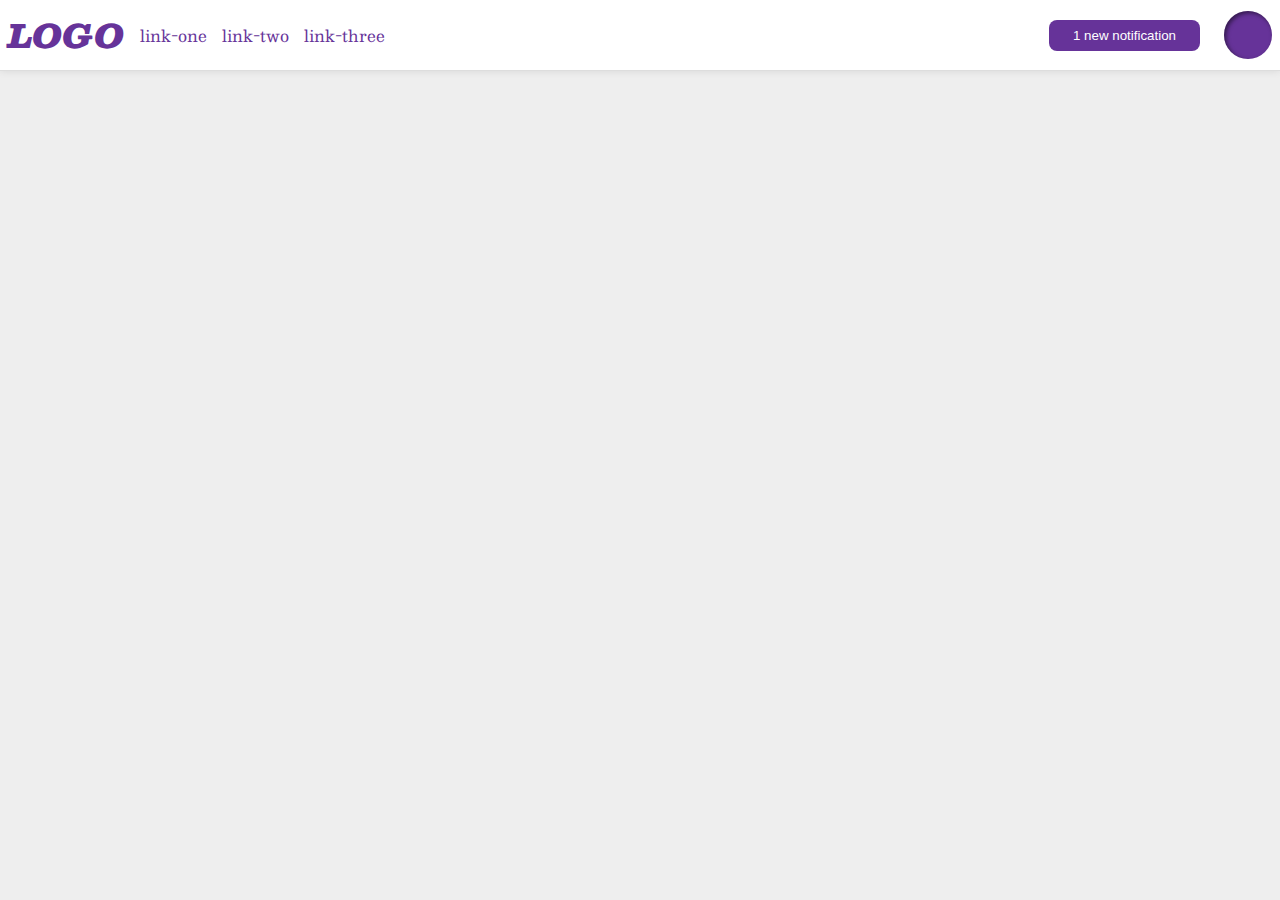
<file: flex/03-flex-header-2/index.html>
<!DOCTYPE html>
<html lang="en">
  <head>
    <meta charset="UTF-8">
    <meta http-equiv="X-UA-Compatible" content="IE=edge">
    <meta name="viewport" content="width=device-width, initial-scale=1.0">
    <title>Flex Header 2</title>
    <link rel="stylesheet" href="style.css">
  </head>
  <body>
    <div class="header">
      <div class="left-items">
        <div class="logo">
          LOGO
        </div>
        <ul class="links">
          <li><a href="google.com">link-one</a></li>
          <li><a href="google.com">link-two</a></li>
          <li><a href="google.com">link-three</a></li>
        </ul>
      </div>
      <div class="right-items">
        <button class="notifications">
          1 new notification
        </button>
        <div class="profile-image"></div>
      </div>
    </div>
  </body>
</html>
</file>
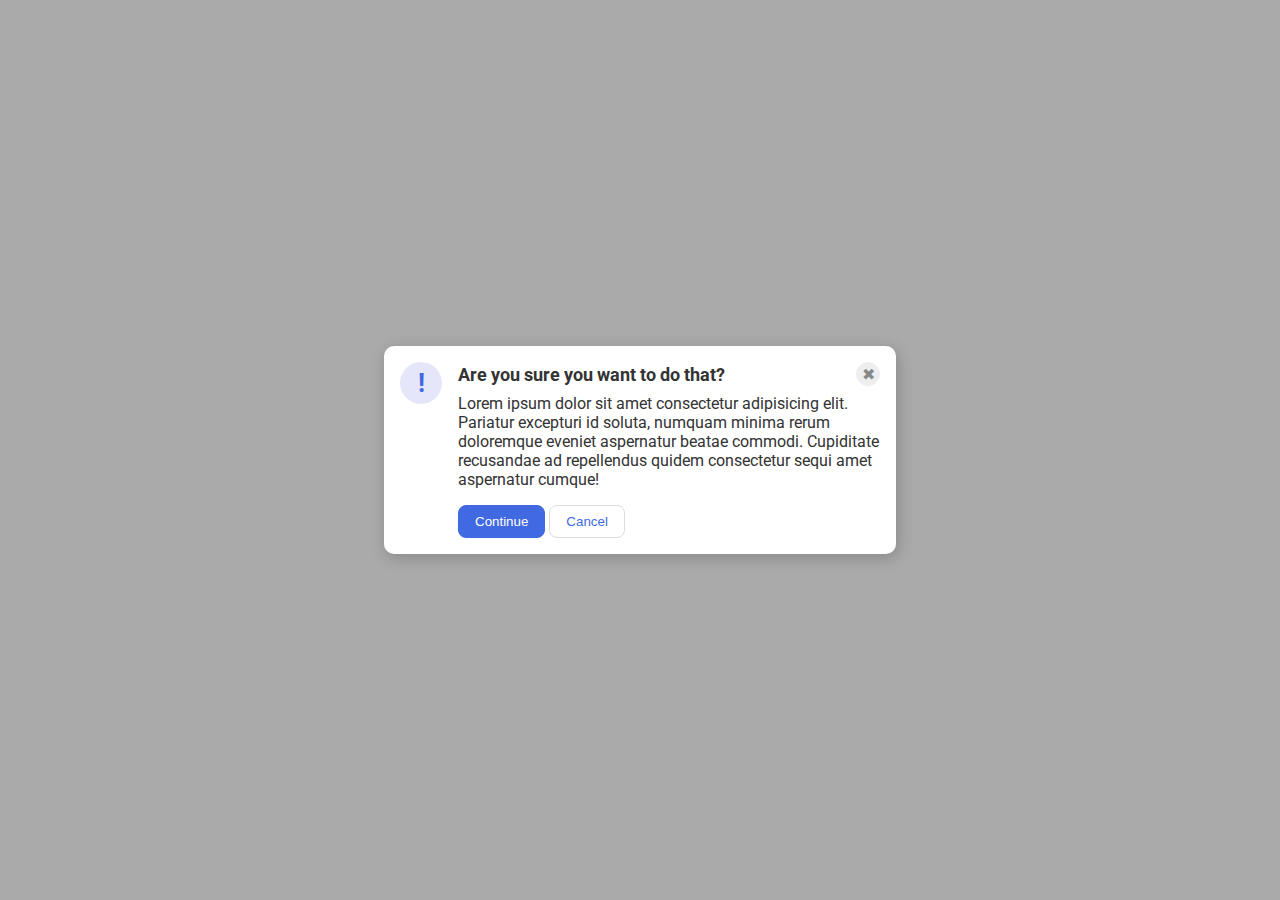
<file: flex/05-flex-modal/index.html>
<!DOCTYPE html>
<html lang="en">
  <head>
    <meta charset="UTF-8">
    <meta http-equiv="X-UA-Compatible" content="IE=edge">
    <meta name="viewport" content="width=device-width, initial-scale=1.0">
    <link rel="stylesheet" href="style.css">
    <title>Modal</title>
  </head>
  <body>
    <div class="modal">
      <div class="icon">!</div>
      <div class="container">
        <div class="header">Are you sure you want to do that?
          <button class="close-button">✖</button>
        </div>
        <div class="text">Lorem ipsum dolor sit amet consectetur adipisicing elit. Pariatur excepturi id soluta, numquam minima rerum doloremque eveniet aspernatur beatae commodi. Cupiditate recusandae ad repellendus quidem consectetur sequi amet aspernatur cumque!</div>
        <button class="continue">Continue</button>
        <button class="cancel">Cancel</button>
      </div>
    </div>
  </body>
</html>
</file>
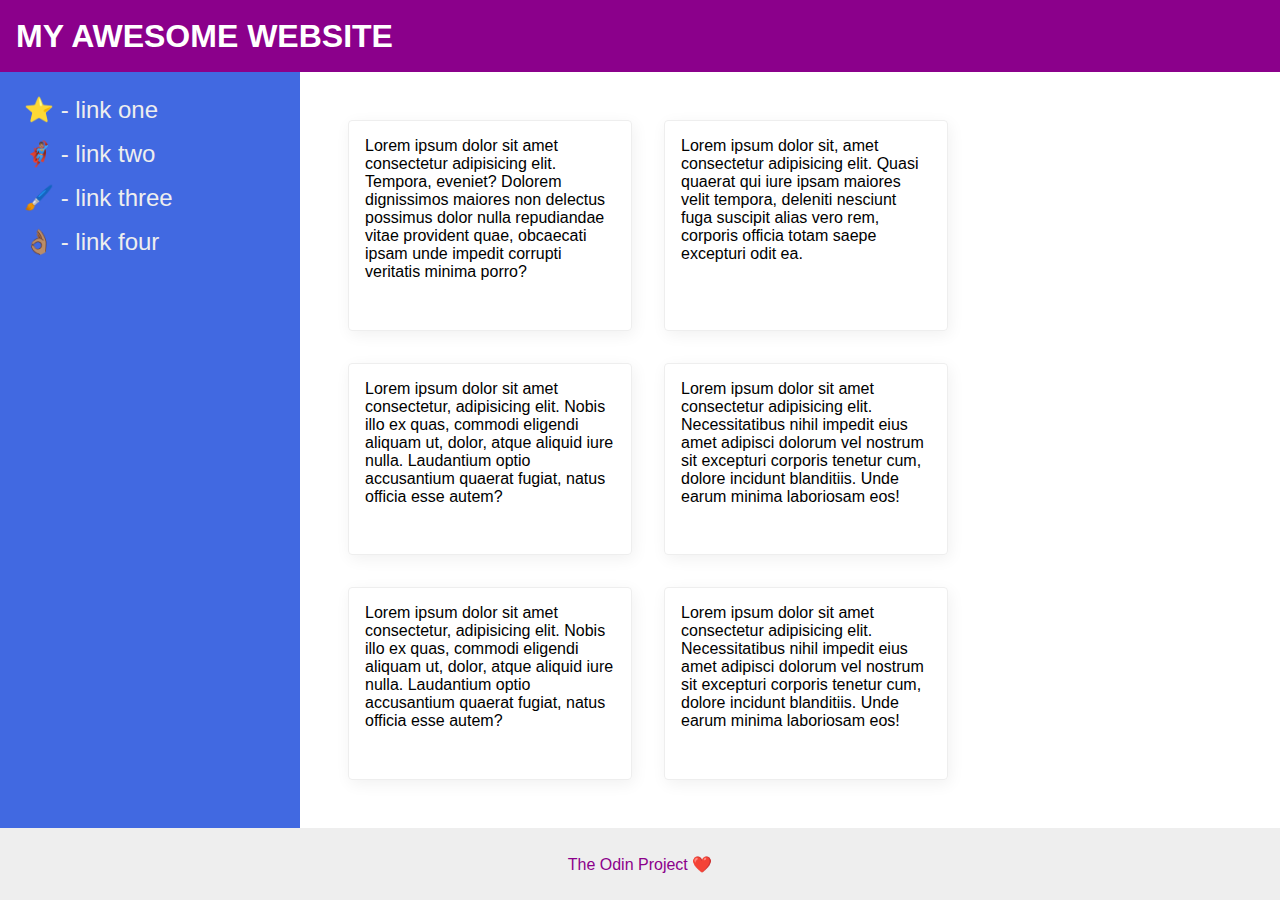
<file: flex/07-flex-layout-2/index.html>
<!DOCTYPE html>
<html lang="en">
  <head>
    <meta charset="UTF-8">
    <meta http-equiv="X-UA-Compatible" content="IE=edge">
    <meta name="viewport" content="width=device-width, initial-scale=1.0">
    <title>The Holy Grail</title>
    <link rel="stylesheet" href="style.css">
  </head>
  <body>
    <div class="header">
      MY AWESOME WEBSITE
    </div>
  <div class="container">
    <div class="sidebar">
      <ul>
        <li><a href="#">⭐ - link one</a></li>
        <li><a href="#">🦸🏽‍♂️ - link two</a></li>
        <li><a href="#">🖌️ - link three</a></li>
        <li><a href="#">👌🏽 - link four</a></li>
      </ul>
    </div>
    <div class="container2">
      <div class="card">Lorem ipsum dolor sit amet consectetur adipisicing elit. Tempora, eveniet? Dolorem dignissimos maiores non delectus possimus dolor nulla repudiandae vitae provident quae, obcaecati ipsam unde impedit corrupti veritatis minima porro?</div>
      <div class="card">Lorem ipsum dolor sit, amet consectetur adipisicing elit. Quasi quaerat qui iure ipsam maiores velit tempora, deleniti nesciunt fuga suscipit alias vero rem, corporis officia totam saepe excepturi odit ea.</div>
      <div class="card">Lorem ipsum dolor sit amet consectetur, adipisicing elit. Nobis illo ex quas, commodi eligendi aliquam ut, dolor, atque aliquid iure nulla. Laudantium optio accusantium quaerat fugiat, natus officia esse autem?</div>
      <div class="card">Lorem ipsum dolor sit amet consectetur adipisicing elit. Necessitatibus nihil impedit eius amet adipisci dolorum vel nostrum sit excepturi corporis tenetur cum, dolore incidunt blanditiis. Unde earum minima laboriosam eos!</div>
      <div class="card">Lorem ipsum dolor sit amet consectetur, adipisicing elit. Nobis illo ex quas, commodi eligendi aliquam ut, dolor, atque aliquid iure nulla. Laudantium optio accusantium quaerat fugiat, natus officia esse autem?</div>
      <div class="card">Lorem ipsum dolor sit amet consectetur adipisicing elit. Necessitatibus nihil impedit eius amet adipisci dolorum vel nostrum sit excepturi corporis tenetur cum, dolore incidunt blanditiis. Unde earum minima laboriosam eos!</div>
    </div>
  </div>
    <div class="footer">
      The Odin Project ❤️
    </div>
  </body>
</html>
</file>
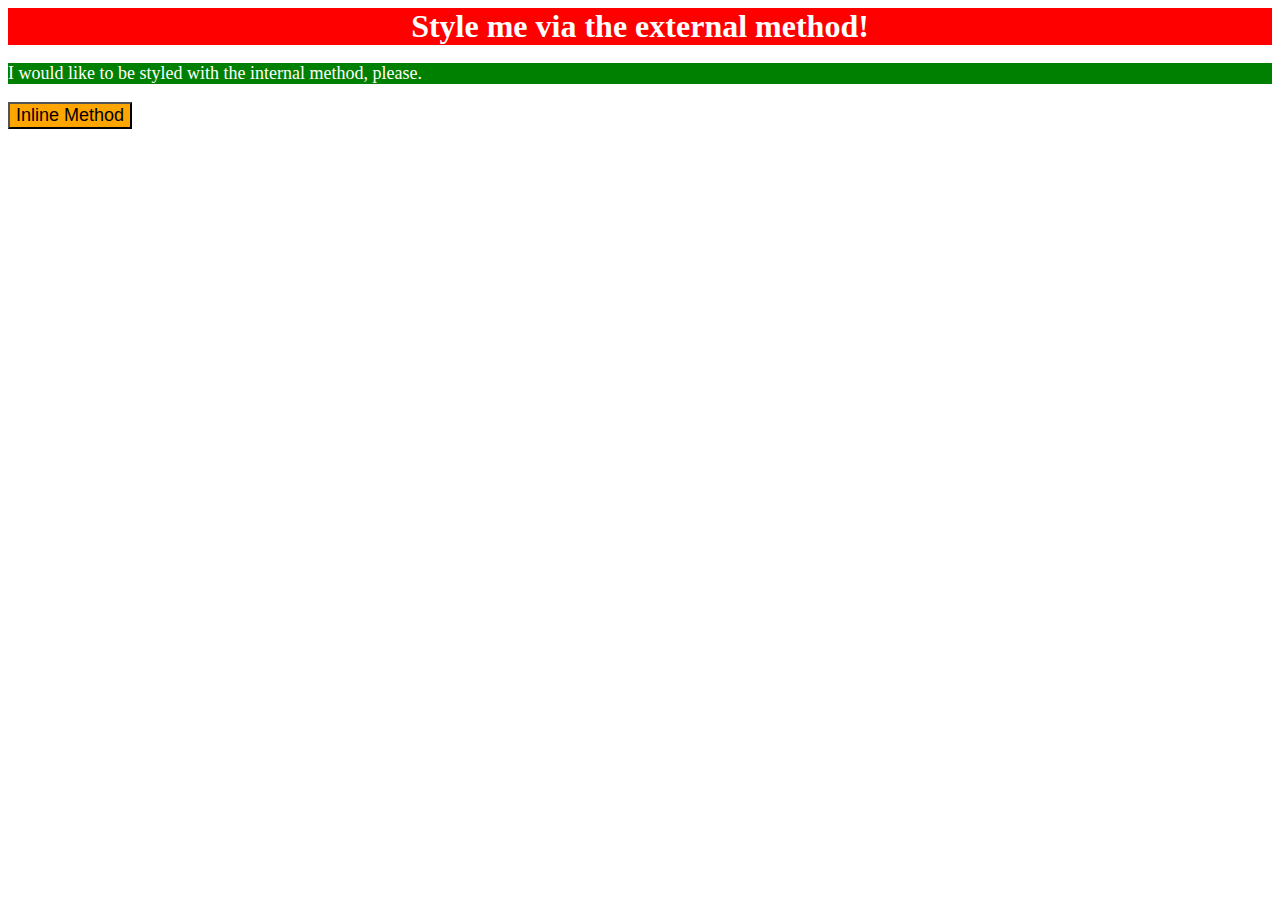
<file: foundations/01-css-methods/index.html>
<!DOCTYPE html>
<html lang="en">
  <head>
    <meta charset="UTF-8">
    <meta http-equiv="X-UA-Compatible" content="IE=edge">
    <meta name="viewport" content="width=device-width, initial-scale=1.0">
    <title>Methods for Adding CSS</title>
    <link rel="stylesheet" href="styles.css" />
    <style>
    p {
      color: white;
      background-color: green;
      font-size: 18px;  
    }
    </style>
  </head>
  <body>
    <div>Style me via the external method!</div>
    <p>I would like to be styled with the internal method, please.</p>
    <button style="background-color: orange; font-size: 18px;">Inline Method</button>
  </body>
</html>
</file>
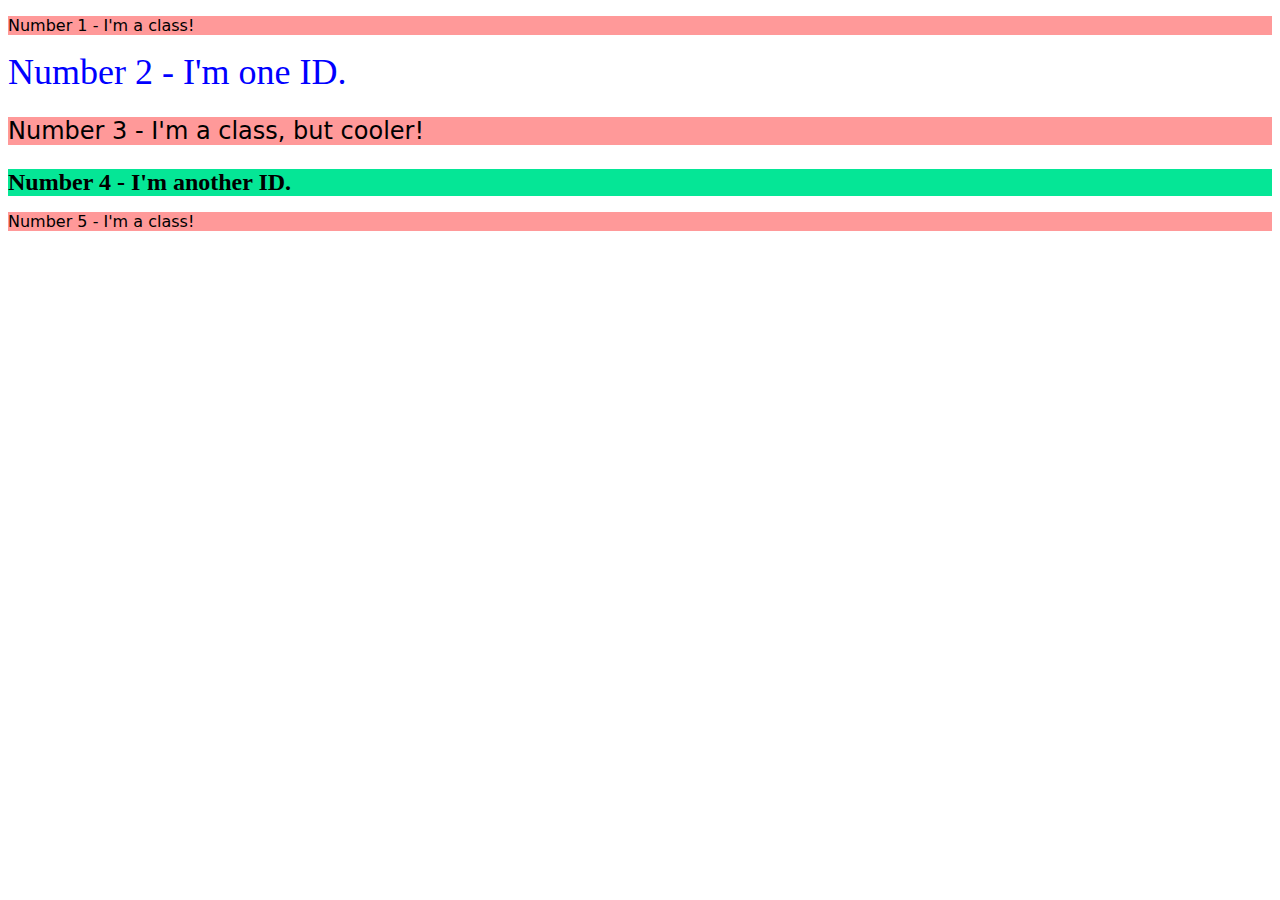
<file: foundations/02-class-id-selectors/index.html>
<!DOCTYPE html>
<html lang="en">
  <head>
    <meta charset="UTF-8">
    <meta http-equiv="X-UA-Compatible" content="IE=edge">
    <meta name="viewport" content="width=device-width, initial-scale=1.0">
    <title>Class and ID Selectors</title>
    <link rel="stylesheet" href="style.css">
  </head>
  <body>
    <p class="odd">Number 1 - I'm a class!</p>
    <div id="blue-txt">Number 2 - I'm one ID.</div>
    <p class="cooler odd">Number 3 - I'm a class, but cooler!</p>
    <div id="grn-bckgrnd">Number 4 - I'm another ID.</div>
    <p class="odd">Number 5 - I'm a class!</p>
  </body>
</html>
</file>
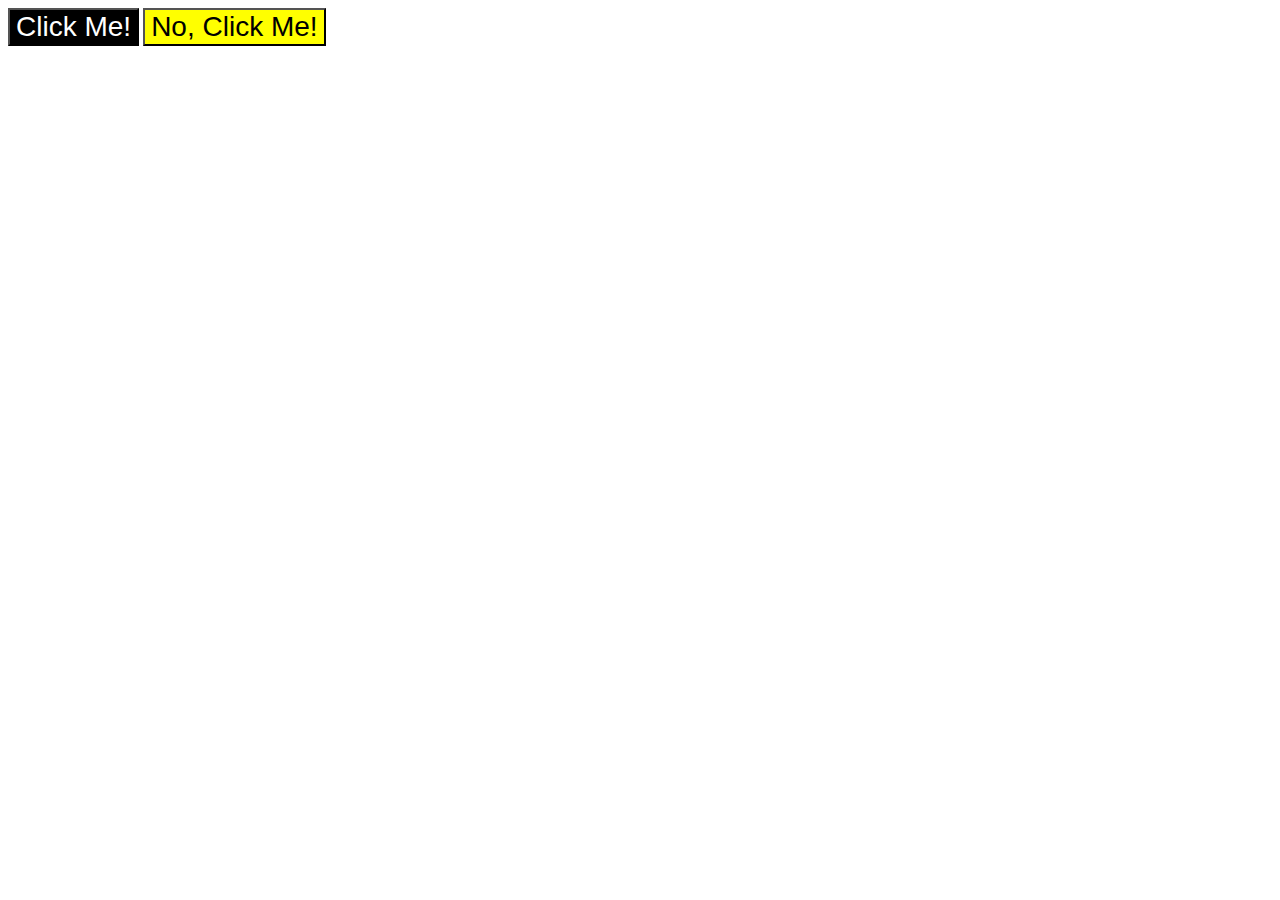
<file: foundations/03-grouping-selectors/index.html>
<!DOCTYPE html>
<html lang="en">
  <head>
    <meta charset="UTF-8">
    <meta http-equiv="X-UA-Compatible" content="IE=edge">
    <meta name="viewport" content="width=device-width, initial-scale=1.0">
    <title>Grouping Selectors</title>
    <link rel="stylesheet" href="style.css">
  </head>
  <body>
    <button class="me">Click Me!</button>
    <button class="no-me">No, Click Me!</button>
  </body>
</html>
</file>
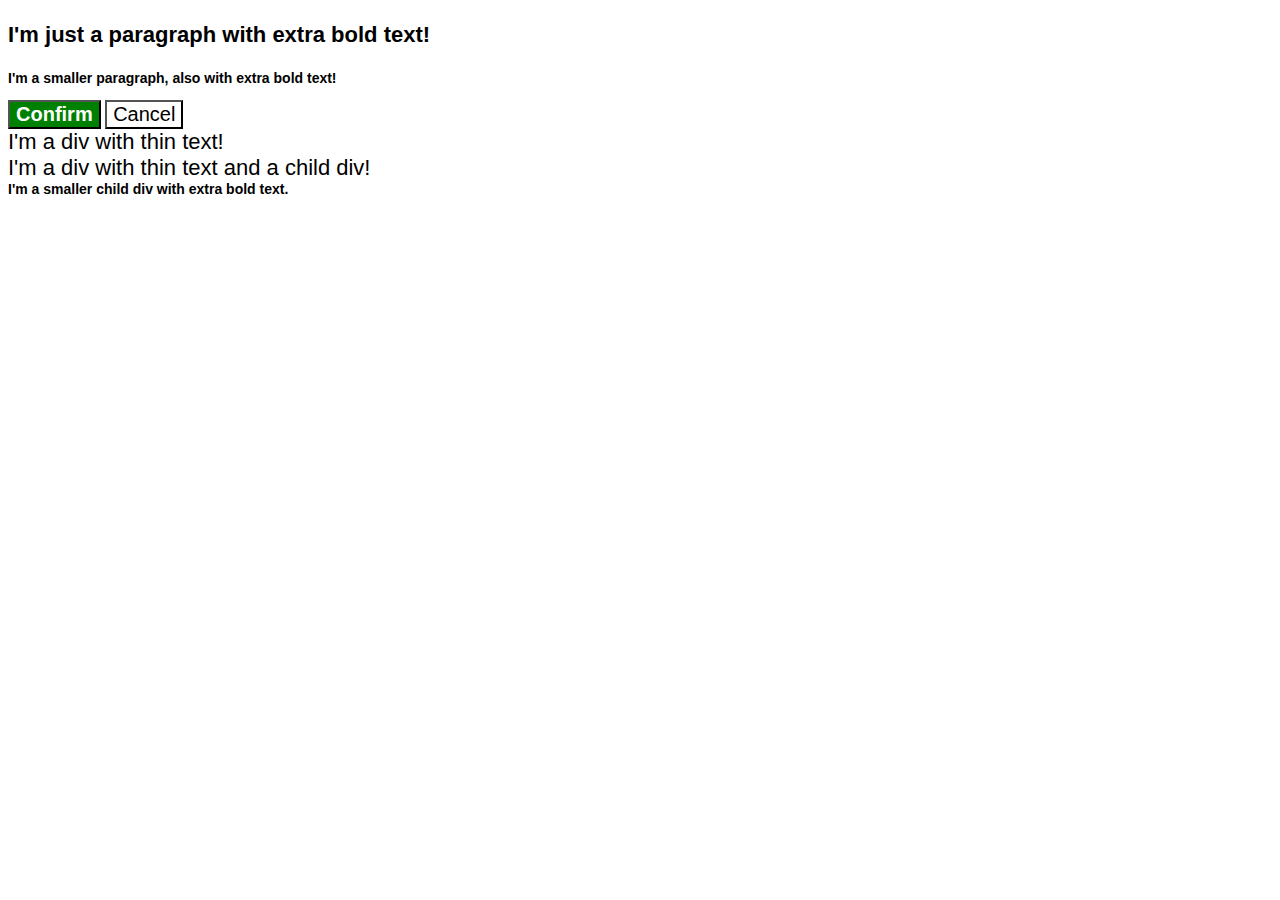
<file: foundations/06-cascade-fix/index.html>
<!DOCTYPE html>
<html lang="en">
  <head>
    <meta charset="UTF-8">
    <meta http-equiv="X-UA-Compatible" content="IE=edge">
    <meta name="viewport" content="width=device-width, initial-scale=1.0">
    <title>Fix the Cascade</title>
    <link rel="stylesheet" href="style.css">
  </head>
  <body>
    <p class="para">I'm just a paragraph with extra bold text!</p>
    <p class="para small-para">I'm a smaller paragraph, also with extra bold text!</p>

    <button id="confirm-button" class="button confirm">Confirm</button>
    <button id="cancel-button" class="button cancel">Cancel</button>

    <div class="text">I'm a div with thin text!</div>
    <div class="text">I'm a div with thin text and a child div!
      <div class="text child">I'm a smaller child div with extra bold text.</div>
    </div>
  </body>
</html>
</file>
<file: flex/03-flex-header-2/style.css>
/* this is some magical font-importing.  
you'll learn about it later. */
@import url('https://fonts.googleapis.com/css2?family=Besley:ital,wght@0,400;1,900&display=swap');

body {
  margin: 0;
  background: #eee;
  font-family: Besley, serif;
}

.header {
  background: white;
  border-bottom: 1px solid #ddd;
  box-shadow: 0 0 8px rgba(0,0,0,.1);
  padding: 8px;
  display: flex;
  justify-content: space-between;
}

.profile-image {
  background: rebeccapurple;
  box-shadow: inset 2px 2px 4px rgba(0,0,0,.5);
  border-radius: 50%;
  width: 48px;
  height: 48px;
}

.logo {
  color: rebeccapurple;
  font-size: 32px;
  font-weight: 900;
  font-style: italic;
}

button {
  border: none;
  border-radius: 8px;
  background: rebeccapurple;
  color: white;
  padding: 8px 24px;
  margin: 8px;
}

a {
  /* this removes the line under our links */
  text-decoration: none;
  color: rebeccapurple;
}

ul {
  list-style-type: none;
  display: flex;
  margin: 0;
  padding: 0;
  gap: 15px;
}

.left-items, .right-items {
  display: flex;
  gap: 16px;
  align-items: center;
}
</file>
<file: flex/05-flex-modal/style.css>
@import url('https://fonts.googleapis.com/css2?family=Roboto:wght@400;700&display=swap');

html, body {
  height: 100%;
}

body {
  font-family: Roboto, sans-serif;
  margin: 0;
  background: #aaa;
  color: #333;
  /* I'll give you this one for free lol */
  display: flex;
  align-items: center;
  justify-content: center;
}

.modal {
  background: white;
  width: 480px;
  border-radius: 10px;
  box-shadow: 2px 4px 16px rgba(0,0,0,.2);
  display: flex;
  gap: 16px;
  padding: 16px;
}

.header {
  display: flex;
  align-items: center;
  justify-content: space-between;
  font-size: 18px;
  font-weight: 700;
  margin-bottom: 8px;
}
.icon {
  color: royalblue;
  font-size: 26px;
  font-weight: 700;
  background: lavender;
  width: 42px;
  height: 42px;
  border-radius: 50%;
  display: flex;
  align-items: center;
  justify-content: center;
  flex-shrink: 0;
}

.close-button {
  background: #eee;
  border-radius: 50%;
  color: #888;
  font-weight: 400;
  font-size: 16px;
  height: 24px;
  width: 24px;
  display: flex;
  align-items: center;
  justify-content: center;
  border: 1px solid #eee;
  padding: 0;
}

.text {
  margin-bottom: 16px;
}

button {
  cursor: pointer;
  padding: 8px 16px;
  border-radius: 8px;
}

button.continue {
  background: royalblue;
  border: 1px solid royalblue;
  color: white;
}

button.cancel {
  background: white;
  border: 1px solid #ddd;
  color: royalblue;
}
</file>
<file: flex/07-flex-layout-2/style.css>
body {
  font-family: -apple-system, BlinkMacSystemFont, 'Segoe UI', Roboto, Oxygen, Ubuntu, Cantarell, 'Open Sans', 'Helvetica Neue', sans-serif;
  margin: 0;
  min-height: 100vh;
  display: flex;
  flex-direction: column;
}

.container {
  display: flex;
  flex: 1;
}

.container2 {
  display: flex;
  padding: 32px;
  flex-wrap: wrap;
}

.header {
  height: 72px;
  background: darkmagenta;
  color: white;
  display: flex;
  align-items: center;
  font-size: 32px;
  font-weight: 900;
  padding: 0 16px;
}

.footer {
  height: 72px;
  background: #eee;
  color: darkmagenta;
  display: flex;
  align-items: center;
  justify-content: center;
}

.sidebar {
  width: 300px;
  background: royalblue;
  box-sizing: border-box;
  flex-shrink: 0;
  padding: 16px;
}

a {
  font-size: 24px;
  color: #eee;
  text-decoration: none;
}

ul {
  list-style-type: none;
  padding: 0;
  margin: 0;
}

li {
  padding: 8px;
}

.card {
  border: 1px solid #eee;
  box-shadow: 2px 4px 16px rgba(0,0,0,.06);
  border-radius: 4px;
  width: 250px;
  margin: 16px;
  padding: 16px;
}
</file>
<file: foundations/01-css-methods/styles.css>
div {
    color: white;
    background-color: red;
    font-size: 32px;
    text-align: center;
    font-weight: bold;
}
</file>
<file: foundations/02-class-id-selectors/style.css>
.odd {
    background-color: hsl(360, 100%, 80%);
    font-family: Verdana, "DejaVu Sans", sans-serif;
}

.cooler {
    font-size: 24px;
}

#blue-txt {
    color: rgb(0, 0, 255);
    font-size: 36px;
}

#grn-bckgrnd {
    background-color: rgb(5, 230, 150);
    font-size: 24px;
    font-weight: bold;
}
</file>
<file: foundations/03-grouping-selectors/style.css>
.me,
.no-me {
    font-size: 28px;
    font-family: Helvetica, 'Times New Roman', sans-serif;
}

.me {
    background-color: black;
    color: white;
}

.no-me {
    background-color: rgb(255, 255, 0);
}
</file>
<file: foundations/06-cascade-fix/style.css>
body {
  font-family: Arial, Helvetica, sans-serif;
}

.para,
.small-para {
  color: hsl(0, 0%, 0%);
  font-weight: 800;
  font-size: 22px;
}

.small-para {
  font-size: 14px;
  font-weight: 800;
}

#confirm-button {
  background: green;
  color: white;
  font-weight: bold;
} 

.button {
  background-color: rgb(255, 255, 255);
  color: rgb(0, 0, 0);
  font-size: 20px;
}

.text .child {
  color: rgb(0, 0, 0);
  font-weight: 800;
  font-size: 14px;
}

div.text {
  color: rgb(0, 0, 0);
  font-size: 22px;
  font-weight: 100;
}
</file>
